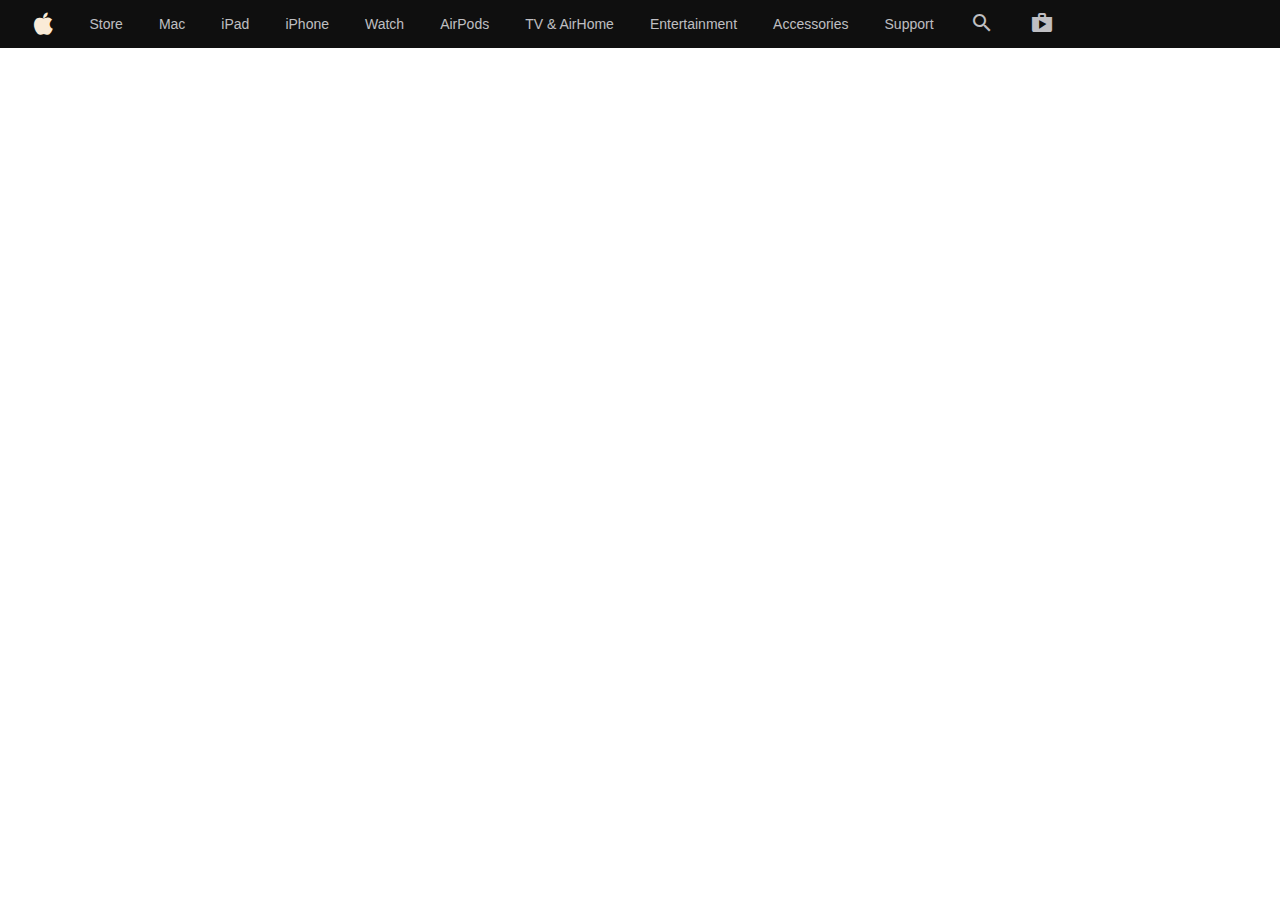
<file: Apple_Navbar/static/index.html>
<!DOCTYPE html>
<html lang="en">
  <head>
    <meta charset="UTF-8" />
    <meta http-equiv="X-UA-Compatible" content="IE=edge" />
    <meta name="viewport" content="width=device-width, initial-scale=1.0" />
    <title>Apple Navbar</title>
    <link rel="stylesheet" href="./styles.css" />
    <link
      rel="stylesheet"
      href="https://cdnjs.cloudflare.com/ajax/libs/font-awesome/4.7.0/css/font-awesome.min.css"
    />
    <link
      href="https://fonts.googleapis.com/icon?family=Material+Icons"
      rel="stylesheet"
    />
  </head>
  <body>
    <header>
      <nav class="container">
        <div class="item logo">
          <i class="fa fa-apple" id="icon"></i>
        </div>
        <div class="item">Store</div>
        <div class="item">Mac</div>
        <div class="item">iPad</div>
        <div class="item">iPhone</div>
        <div class="item">Watch</div>
        <div class="item">AirPods</div>
        <div class="item">TV & AirHome</div>
        <div class="item">Entertainment</div>
        <div class="item">Accessories</div>
        <div class="item">Support</div>
        <div class="item">
          <span class="material-icons">search</span>
        </div>
        <div class="item">
          <span class="material-icons">shopping_bag</span>
        </div>
      </nav>
    </header>
  </body>
</html>
</file>
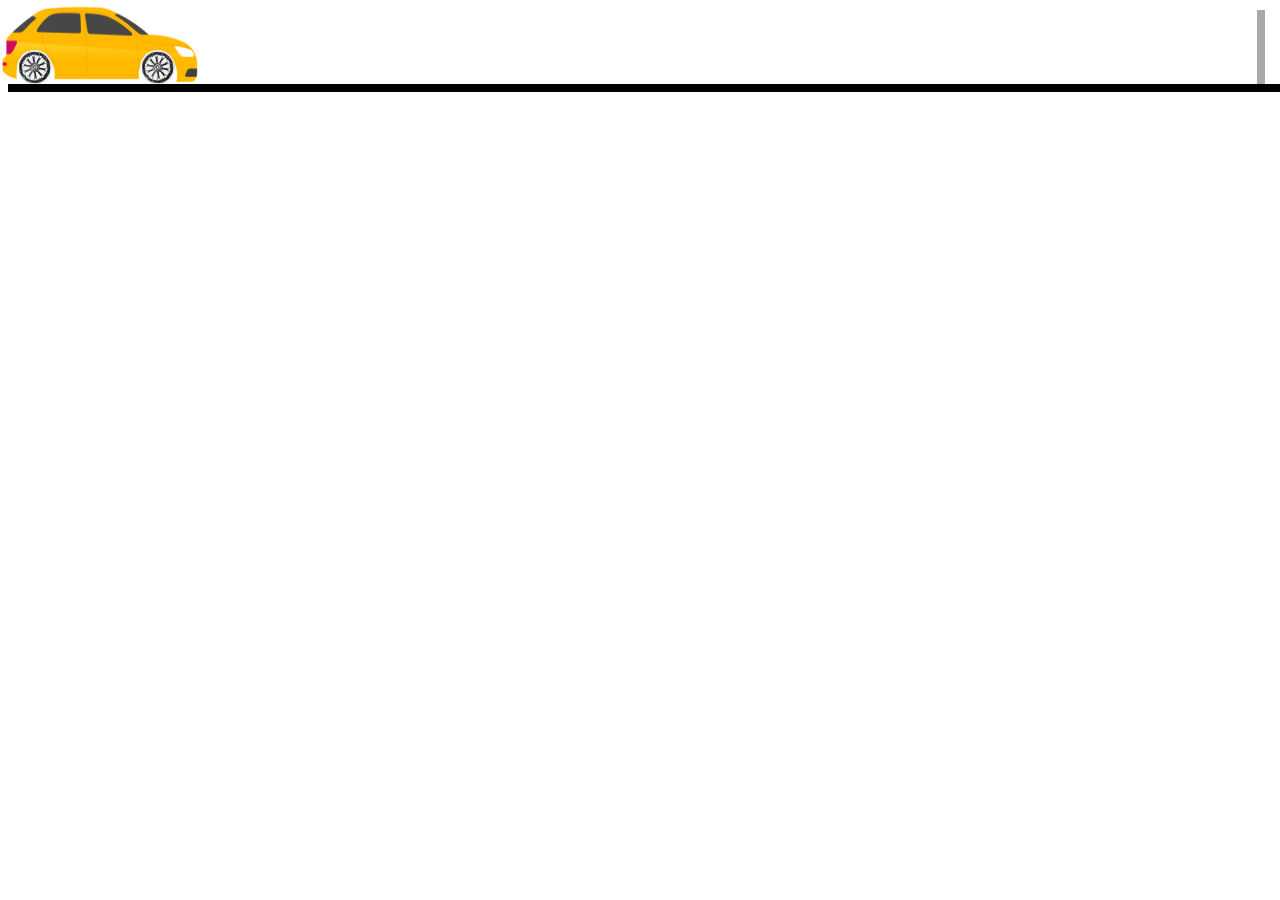
<file: Car_Animation/Static/index.html>
<!DOCTYPE html>
<html lang="en">
  <head>
    <meta charset="UTF-8" />
    <meta http-equiv="X-UA-Compatible" content="IE=edge" />
    <meta name="viewport" content="width=device-width, initial-scale=1.0" />
    <title>Car</title>
    <link rel="stylesheet" href="./styles.css" />
  </head>
  <body>
    <div class="car-animation">
      <img src="../car.png" alt="" class="car" />
      <img src="../images.jpg" alt="" class="wheel-1" />
      <img src="../images.jpg" alt="" class="wheel-2" />
    </div>
    <div class="post"></div>
    <div class="road"></div>
  </body>
</html>
</file>
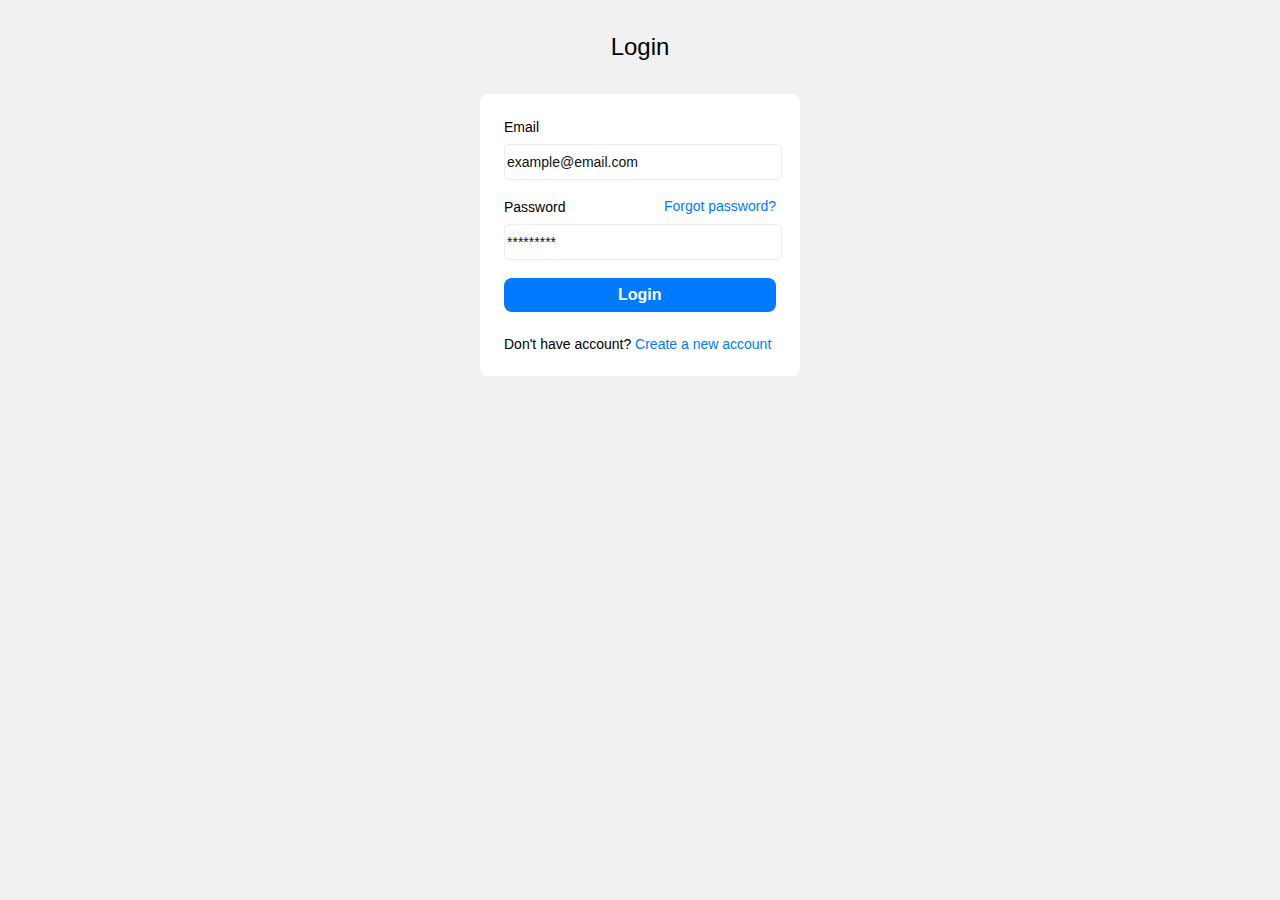
<file: Log_in/Static/index.html>
<!DOCTYPE html>
<html lang="en">
  <head>
    <meta charset="UTF-8" />
    <meta http-equiv="X-UA-Compatible" content="IE=edge" />
    <meta name="viewport" content="width=device-width, initial-scale=1.0" />
    <title>Login Form</title>
    <link rel="stylesheet" href="./styles.css" />
  </head>
  <body>
    <section class="main">
      <span class="title">Login</span>
      <section class="container">
        <section class="item-email">
          <span class="txt-email">Email</span>
          <input
            type="email"
            class="id-email"
            placeholder="example@email.com"
          />
        </section>
        <section class="item-password">
          <span class="txt-password">Password</span>
          <span class="forgot">
            <a href="" class="new">Forgot password?</a>
          </span>
          <input type="password" class="id-password" placeholder="*********" />
        </section>

        <section class="button">
          <span class="login">
            <a href="" class="newlogin">Login</a>
          </span>
        </section>

        <section class="account">
          <span class="acc">Don't have account?</span>
          <span><a href="" class="new">Create a new account</a></span>
        </section>
      </section>
    </section>
  </body>
</html>
</file>
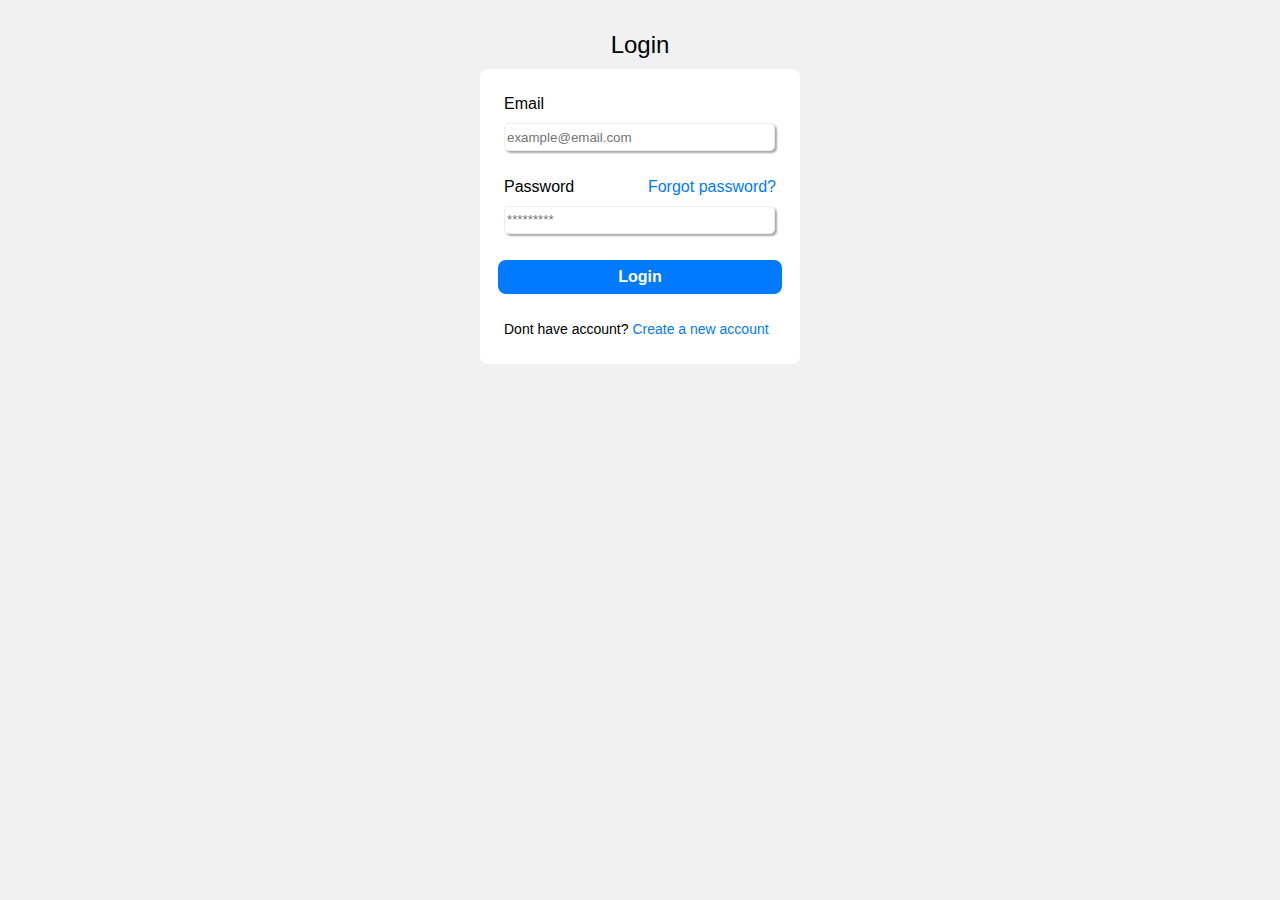
<file: Log_in/Static_2/index.html>
<!DOCTYPE html>
<html lang="en">
  <head>
    <meta charset="UTF-8" />
    <meta http-equiv="X-UA-Compatible" content="IE=edge" />
    <meta name="viewport" content="width=device-width, initial-scale=1.0" />
    <title>Login 2</title>
    <link rel="stylesheet" href="./styles.css" />
  </head>
  <body>
    <div class="root-container">
      <span class="title">Login</span>
      <div class="container">
        <div class="box-email">
          <label for="email">Email</label>
          <input
            type="email"
            id="email"
            placeholder="example@email.com"
            class="inpt-email"
          />
        </div>
        <div class="box-password">
          <div class="line">
            <label for="password">Password</label>
            <a href="#">Forgot password?</a>
          </div>
          <input
            type="password"
            id="password"
            placeholder="*********"
            class="inpt-pass"
          />
        </div>
        <div class="login-button">
          <button class="button">Login</button>
        </div>
        <div class="account">
          <span>Dont have account?</span>
          <a href="#">Create a new account</a>
        </div>
      </div>
    </div>
  </body>
</html>
</file>
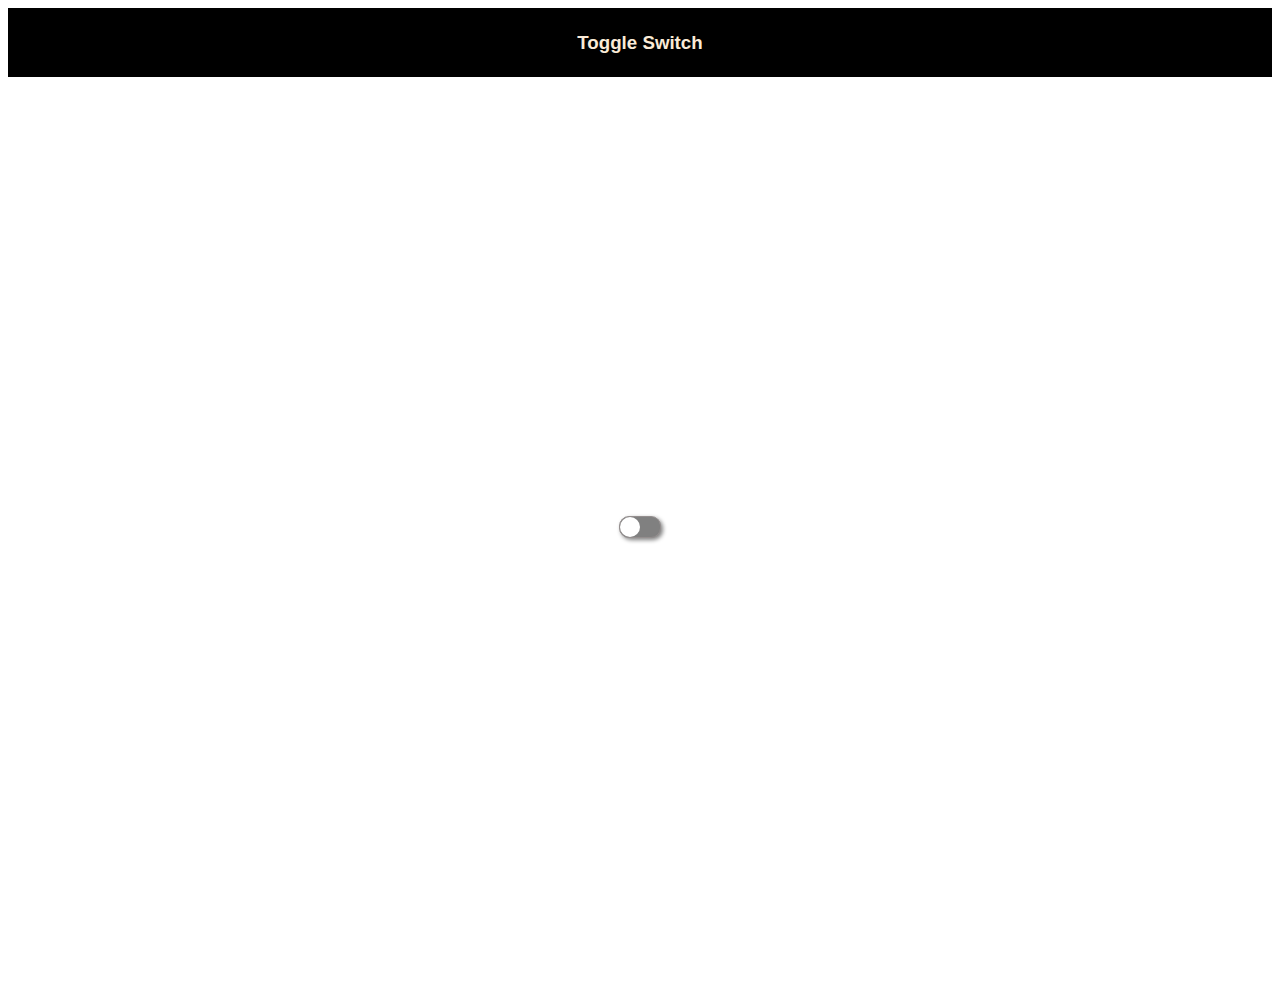
<file: toggle_switch/static/index.html>
<!DOCTYPE html>
<html lang="en">
  <head>
    <meta charset="UTF-8" />
    <meta http-equiv="X-UA-Compatible" content="IE=edge" />
    <meta name="viewport" content="width=device-width, initial-scale=1.0" />
    <title>Toggle Switch</title>
    <link rel="stylesheet" href="./styles.css" />
  </head>
  <body>
    <div class="title">
      <h3>Toggle Switch</h3>
    </div>
    <div class="container">
      <input type="checkbox" id="check" />
      <label for="check">
        <span class="circle"></span>
        <div class="border"></div>
      </label>
    </div>
  </body>
</html>
</file>
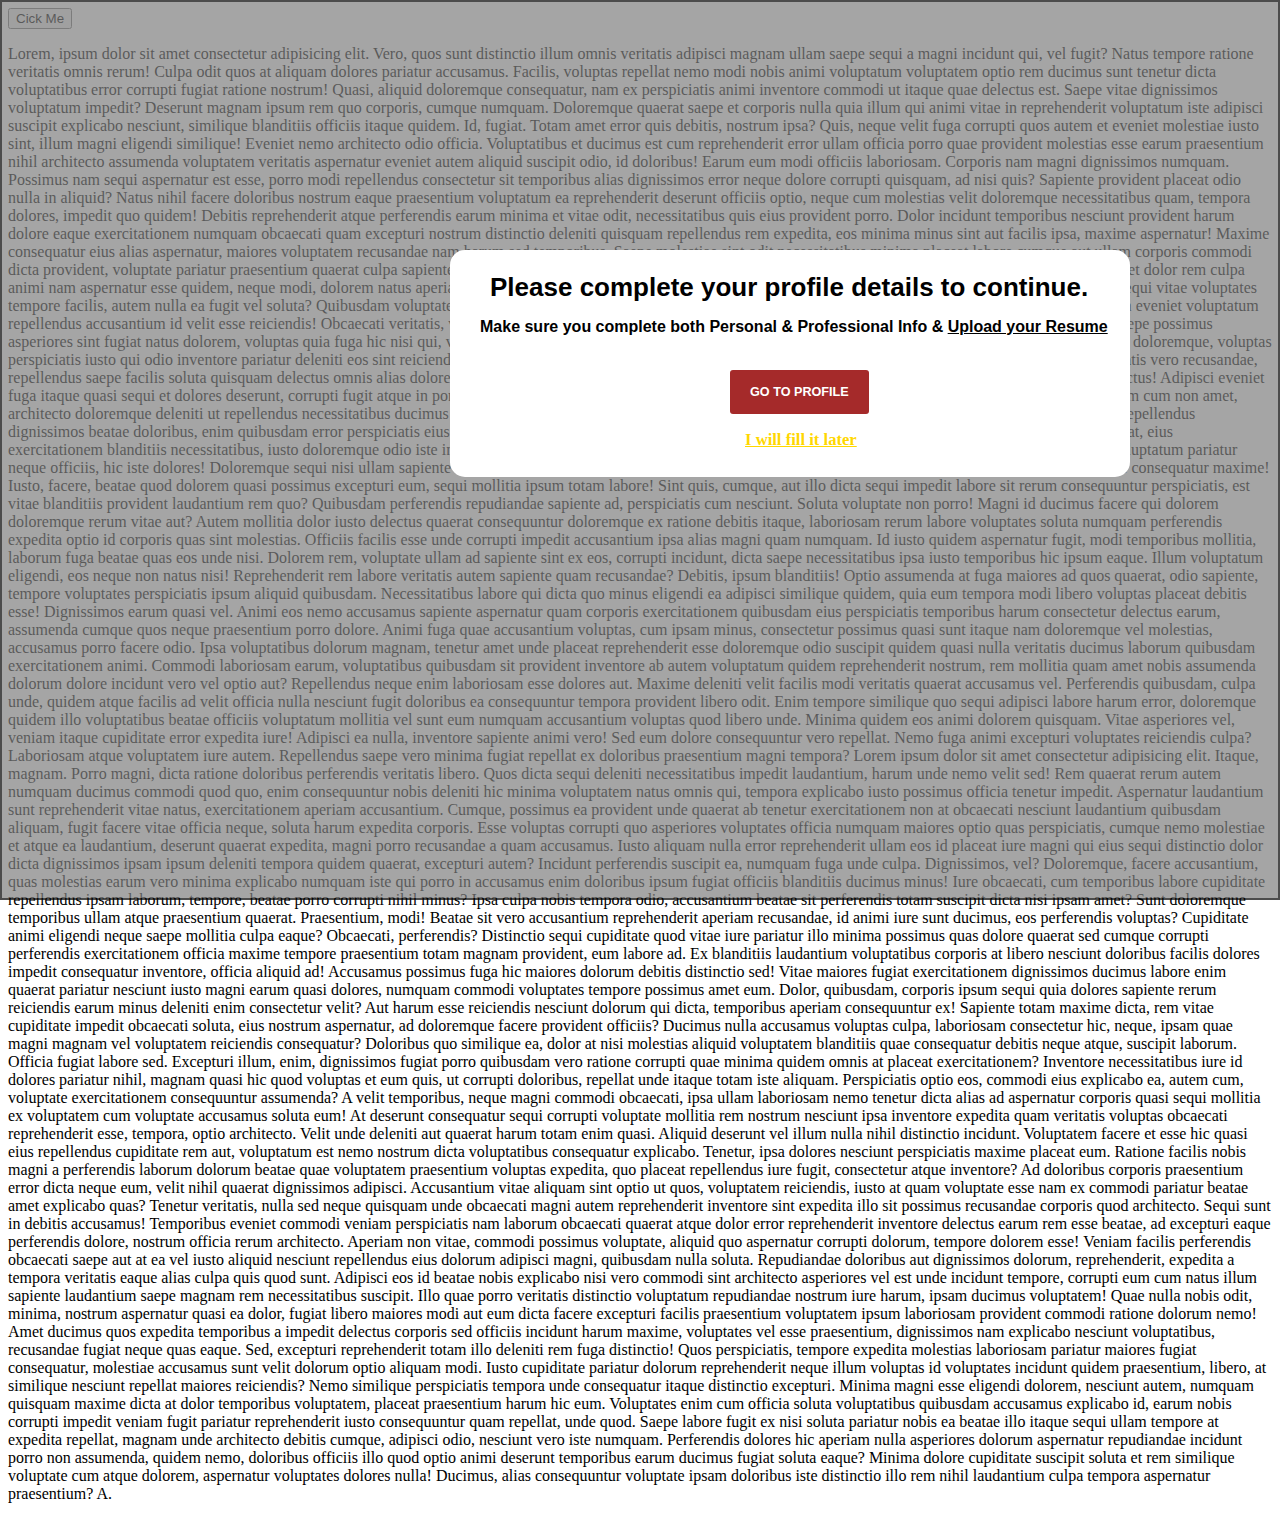
<file: Accio-Profile-PopUp/static/hw.html>
<!DOCTYPE html>
<html lang="en">
  <head>
    <meta charset="UTF-8" />
    <meta http-equiv="X-UA-Compatible" content="IE=edge" />
    <meta name="viewport" content="width=device-width, initial-scale=1.0" />
    <title>HomeWork</title>
    <link rel="stylesheet" href="./hw.css" />
  </head>
  <body>
    <div class="main1"></div>
    <div class="main">
      <h2 class="title">Please complete your profile details to continue.</h2>
      <h5 class="please">
        Make sure you complete both Personal & Professional Info &
        <span class="upload"
          ><a href="" class="resume">Upload your Resume</a></span
        >
      </h5>
      <div class="button">
        <span class="profile">
          <a href="" class="prof"> GO TO PROFILE </a>
        </span>
      </div>
      <div class="later">
        <span class="fill">
          <a href="" class="i">I will fill it later</a>
        </span>
      </div>
    </div>
    <button>Cick Me</button>
    <p>
      Lorem, ipsum dolor sit amet consectetur adipisicing elit. Vero, quos sunt
      distinctio illum omnis veritatis adipisci magnam ullam saepe sequi a magni
      incidunt qui, vel fugit? Natus tempore ratione veritatis omnis rerum!
      Culpa odit quos at aliquam dolores pariatur accusamus. Facilis, voluptas
      repellat nemo modi nobis animi voluptatum voluptatem optio rem ducimus
      sunt tenetur dicta voluptatibus error corrupti fugiat ratione nostrum!
      Quasi, aliquid doloremque consequatur, nam ex perspiciatis animi inventore
      commodi ut itaque quae delectus est. Saepe vitae dignissimos voluptatum
      impedit? Deserunt magnam ipsum rem quo corporis, cumque numquam.
      Doloremque quaerat saepe et corporis nulla quia illum qui animi vitae in
      reprehenderit voluptatum iste adipisci suscipit explicabo nesciunt,
      similique blanditiis officiis itaque quidem. Id, fugiat. Totam amet error
      quis debitis, nostrum ipsa? Quis, neque velit fuga corrupti quos autem et
      eveniet molestiae iusto sint, illum magni eligendi similique! Eveniet nemo
      architecto odio officia. Voluptatibus et ducimus est cum reprehenderit
      error ullam officia porro quae provident molestias esse earum praesentium
      nihil architecto assumenda voluptatem veritatis aspernatur eveniet autem
      aliquid suscipit odio, id doloribus! Earum eum modi officiis laboriosam.
      Corporis nam magni dignissimos numquam. Possimus nam sequi aspernatur est
      esse, porro modi repellendus consectetur sit temporibus alias dignissimos
      error neque dolore corrupti quisquam, ad nisi quis? Sapiente provident
      placeat odio nulla in aliquid? Natus nihil facere doloribus nostrum eaque
      praesentium voluptatum ea reprehenderit deserunt officiis optio, neque cum
      molestias velit doloremque necessitatibus quam, tempora dolores, impedit
      quo quidem! Debitis reprehenderit atque perferendis earum minima et vitae
      odit, necessitatibus quis eius provident porro. Dolor incidunt temporibus
      nesciunt provident harum dolore eaque exercitationem numquam obcaecati
      quam excepturi nostrum distinctio deleniti quisquam repellendus rem
      expedita, eos minima minus sint aut facilis ipsa, maxime aspernatur!
      Maxime consequatur eius alias aspernatur, maiores voluptatem recusandae
      nam harum sed temporibus. Saepe molestiae sint odit necessitatibus minima
      placeat labore cumque aut ullam corporis commodi dicta provident,
      voluptate pariatur praesentium quaerat culpa sapiente quod! Ad veritatis
      at vel corporis delectus nulla cum illum quia fuga dolores. Impedit ea
      sint aliquam amet dolor rem culpa animi nam aspernatur esse quidem, neque
      modi, dolorem natus aperiam corrupti earum itaque magni soluta temporibus
      consequatur hic voluptatum. Deleniti atque voluptate sequi vitae
      voluptates tempore facilis, autem nulla ea fugit vel soluta? Quibusdam
      voluptates pariatur aperiam iste eaque neque nihil eum quos nobis quas
      magnam impedit, maiores, incidunt veniam eveniet voluptatum repellendus
      accusantium id velit esse reiciendis! Obcaecati veritatis, vel doloremque
      dolor, illo, eos porro soluta blanditiis natus aut incidunt eius? Maiores
      veritatis cumque saepe possimus asperiores sint fugiat natus dolorem,
      voluptas quia fuga hic nisi qui, voluptatibus recusandae libero facere
      exercitationem eaque autem aspernatur. Dolores vitae dolorem ullam
      doloremque, voluptas perspiciatis iusto qui odio inventore pariatur
      deleniti eos sint reiciendis reprehenderit nisi aliquam eius nam
      aspernatur dignissimos ratione? Qui perferendis ea libero, est veritatis
      vero recusandae, repellendus saepe facilis soluta quisquam delectus omnis
      alias dolores repellat iste beatae? Eum consequuntur ex quam praesentium
      nesciunt aliquam odit expedita facilis delectus! Adipisci eveniet fuga
      itaque quasi sequi et dolores deserunt, corrupti fugit atque in porro ad
      consequatur magni doloremque tempore dicta eaque provident dolorem,
      quibusdam ipsam aut. Totam cum non amet, architecto doloremque deleniti ut
      repellendus necessitatibus ducimus exercitationem laborum provident porro
      magnam hic quos minima, veritatis itaque fuga. Maiores itaque repellendus
      dignissimos beatae doloribus, enim quibusdam error perspiciatis eius
      sapiente exercitationem saepe voluptate voluptatem distinctio, obcaecati
      odit. Ad enim unde, ipsum placeat, eius exercitationem blanditiis
      necessitatibus, iusto doloremque odio iste impedit dicta cumque ratione
      deserunt quidem praesentium a labore reprehenderit eum itaque? Voluptas
      voluptatum pariatur neque officiis, hic iste dolores! Doloremque sequi
      nisi ullam sapiente aliquid corporis magni reiciendis. In quibusdam quas
      necessitatibus et illum quo esse, ducimus molestiae consequatur maxime!
      Iusto, facere, beatae quod dolorem quasi possimus excepturi eum, sequi
      mollitia ipsum totam labore! Sint quis, cumque, aut illo dicta sequi
      impedit labore sit rerum consequuntur perspiciatis, est vitae blanditiis
      provident laudantium rem quo? Quibusdam perferendis repudiandae sapiente
      ad, perspiciatis cum nesciunt. Soluta voluptate non porro! Magni id
      ducimus facere qui dolorem doloremque rerum vitae aut? Autem mollitia
      dolor iusto delectus quaerat consequuntur doloremque ex ratione debitis
      itaque, laboriosam rerum labore voluptates soluta numquam perferendis
      expedita optio id corporis quas sint molestias. Officiis facilis esse unde
      corrupti impedit accusantium ipsa alias magni quam numquam. Id iusto
      quidem aspernatur fugit, modi temporibus mollitia, laborum fuga beatae
      quas eos unde nisi. Dolorem rem, voluptate ullam ad sapiente sint ex eos,
      corrupti incidunt, dicta saepe necessitatibus ipsa iusto temporibus hic
      ipsum eaque. Illum voluptatum eligendi, eos neque non natus nisi!
      Reprehenderit rem labore veritatis autem sapiente quam recusandae?
      Debitis, ipsum blanditiis! Optio assumenda at fuga maiores ad quos
      quaerat, odio sapiente, tempore voluptates perspiciatis ipsum aliquid
      quibusdam. Necessitatibus labore qui dicta quo minus eligendi ea adipisci
      similique quidem, quia eum tempora modi libero voluptas placeat debitis
      esse! Dignissimos earum quasi vel. Animi eos nemo accusamus sapiente
      aspernatur quam corporis exercitationem quibusdam eius perspiciatis
      temporibus harum consectetur delectus earum, assumenda cumque quos neque
      praesentium porro dolore. Animi fuga quae accusantium voluptas, cum ipsam
      minus, consectetur possimus quasi sunt itaque nam doloremque vel
      molestias, accusamus porro facere odio. Ipsa voluptatibus dolorum magnam,
      tenetur amet unde placeat reprehenderit esse doloremque odio suscipit
      quidem quasi nulla veritatis ducimus laborum quibusdam exercitationem
      animi. Commodi laboriosam earum, voluptatibus quibusdam sit provident
      inventore ab autem voluptatum quidem reprehenderit nostrum, rem mollitia
      quam amet nobis assumenda dolorum dolore incidunt vero vel optio aut?
      Repellendus neque enim laboriosam esse dolores aut. Maxime deleniti velit
      facilis modi veritatis quaerat accusamus vel. Perferendis quibusdam, culpa
      unde, quidem atque facilis ad velit officia nulla nesciunt fugit doloribus
      ea consequuntur tempora provident libero odit. Enim tempore similique quo
      sequi adipisci labore harum error, doloremque quidem illo voluptatibus
      beatae officiis voluptatum mollitia vel sunt eum numquam accusantium
      voluptas quod libero unde. Minima quidem eos animi dolorem quisquam. Vitae
      asperiores vel, veniam itaque cupiditate error expedita iure! Adipisci ea
      nulla, inventore sapiente animi vero! Sed eum dolore consequuntur vero
      repellat. Nemo fuga animi excepturi voluptates reiciendis culpa?
      Laboriosam atque voluptatem iure autem. Repellendus saepe vero minima
      fugiat repellat ex doloribus praesentium magni tempora? Lorem ipsum dolor
      sit amet consectetur adipisicing elit. Itaque, magnam. Porro magni, dicta
      ratione doloribus perferendis veritatis libero. Quos dicta sequi deleniti
      necessitatibus impedit laudantium, harum unde nemo velit sed! Rem quaerat
      rerum autem numquam ducimus commodi quod quo, enim consequuntur nobis
      deleniti hic minima voluptatem natus omnis qui, tempora explicabo iusto
      possimus officia tenetur impedit. Aspernatur laudantium sunt reprehenderit
      vitae natus, exercitationem aperiam accusantium. Cumque, possimus ea
      provident unde quaerat ab tenetur exercitationem non at obcaecati nesciunt
      laudantium quibusdam aliquam, fugit facere vitae officia neque, soluta
      harum expedita corporis. Esse voluptas corrupti quo asperiores voluptates
      officia numquam maiores optio quas perspiciatis, cumque nemo molestiae et
      atque ea laudantium, deserunt quaerat expedita, magni porro recusandae a
      quam accusamus. Iusto aliquam nulla error reprehenderit ullam eos id
      placeat iure magni qui eius sequi distinctio dolor dicta dignissimos ipsam
      ipsum deleniti tempora quidem quaerat, excepturi autem? Incidunt
      perferendis suscipit ea, numquam fuga unde culpa. Dignissimos, vel?
      Doloremque, facere accusantium, quas molestias earum vero minima explicabo
      numquam iste qui porro in accusamus enim doloribus ipsum fugiat officiis
      blanditiis ducimus minus! Iure obcaecati, cum temporibus labore cupiditate
      repellendus ipsam laborum, tempore, beatae porro corrupti nihil minus?
      Ipsa culpa nobis tempora odio, accusantium beatae sit perferendis totam
      suscipit dicta nisi ipsam amet? Sunt doloremque temporibus ullam atque
      praesentium quaerat. Praesentium, modi! Beatae sit vero accusantium
      reprehenderit aperiam recusandae, id animi iure sunt ducimus, eos
      perferendis voluptas? Cupiditate animi eligendi neque saepe mollitia culpa
      eaque? Obcaecati, perferendis? Distinctio sequi cupiditate quod vitae iure
      pariatur illo minima possimus quas dolore quaerat sed cumque corrupti
      perferendis exercitationem officia maxime tempore praesentium totam magnam
      provident, eum labore ad. Ex blanditiis laudantium voluptatibus corporis
      at libero nesciunt doloribus facilis dolores impedit consequatur
      inventore, officia aliquid ad! Accusamus possimus fuga hic maiores dolorum
      debitis distinctio sed! Vitae maiores fugiat exercitationem dignissimos
      ducimus labore enim quaerat pariatur nesciunt iusto magni earum quasi
      dolores, numquam commodi voluptates tempore possimus amet eum. Dolor,
      quibusdam, corporis ipsum sequi quia dolores sapiente rerum reiciendis
      earum minus deleniti enim consectetur velit? Aut harum esse reiciendis
      nesciunt dolorum qui dicta, temporibus aperiam consequuntur ex! Sapiente
      totam maxime dicta, rem vitae cupiditate impedit obcaecati soluta, eius
      nostrum aspernatur, ad doloremque facere provident officiis? Ducimus nulla
      accusamus voluptas culpa, laboriosam consectetur hic, neque, ipsam quae
      magni magnam vel voluptatem reiciendis consequatur? Doloribus quo
      similique ea, dolor at nisi molestias aliquid voluptatem blanditiis quae
      consequatur debitis neque atque, suscipit laborum. Officia fugiat labore
      sed. Excepturi illum, enim, dignissimos fugiat porro quibusdam vero
      ratione corrupti quae minima quidem omnis at placeat exercitationem?
      Inventore necessitatibus iure id dolores pariatur nihil, magnam quasi hic
      quod voluptas et eum quis, ut corrupti doloribus, repellat unde itaque
      totam iste aliquam. Perspiciatis optio eos, commodi eius explicabo ea,
      autem cum, voluptate exercitationem consequuntur assumenda? A velit
      temporibus, neque magni commodi obcaecati, ipsa ullam laboriosam nemo
      tenetur dicta alias ad aspernatur corporis quasi sequi mollitia ex
      voluptatem cum voluptate accusamus soluta eum! At deserunt consequatur
      sequi corrupti voluptate mollitia rem nostrum nesciunt ipsa inventore
      expedita quam veritatis voluptas obcaecati reprehenderit esse, tempora,
      optio architecto. Velit unde deleniti aut quaerat harum totam enim quasi.
      Aliquid deserunt vel illum nulla nihil distinctio incidunt. Voluptatem
      facere et esse hic quasi eius repellendus cupiditate rem aut, voluptatum
      est nemo nostrum dicta voluptatibus consequatur explicabo. Tenetur, ipsa
      dolores nesciunt perspiciatis maxime placeat eum. Ratione facilis nobis
      magni a perferendis laborum dolorum beatae quae voluptatem praesentium
      voluptas expedita, quo placeat repellendus iure fugit, consectetur atque
      inventore? Ad doloribus corporis praesentium error dicta neque eum, velit
      nihil quaerat dignissimos adipisci. Accusantium vitae aliquam sint optio
      ut quos, voluptatem reiciendis, iusto at quam voluptate esse nam ex
      commodi pariatur beatae amet explicabo quas? Tenetur veritatis, nulla sed
      neque quisquam unde obcaecati magni autem reprehenderit inventore sint
      expedita illo sit possimus recusandae corporis quod architecto. Sequi sunt
      in debitis accusamus! Temporibus eveniet commodi veniam perspiciatis nam
      laborum obcaecati quaerat atque dolor error reprehenderit inventore
      delectus earum rem esse beatae, ad excepturi eaque perferendis dolore,
      nostrum officia rerum architecto. Aperiam non vitae, commodi possimus
      voluptate, aliquid quo aspernatur corrupti dolorum, tempore dolorem esse!
      Veniam facilis perferendis obcaecati saepe aut at ea vel iusto aliquid
      nesciunt repellendus eius dolorum adipisci magni, quibusdam nulla soluta.
      Repudiandae doloribus aut dignissimos dolorum, reprehenderit, expedita a
      tempora veritatis eaque alias culpa quis quod sunt. Adipisci eos id beatae
      nobis explicabo nisi vero commodi sint architecto asperiores vel est unde
      incidunt tempore, corrupti eum cum natus illum sapiente laudantium saepe
      magnam rem necessitatibus suscipit. Illo quae porro veritatis distinctio
      voluptatum repudiandae nostrum iure harum, ipsam ducimus voluptatem! Quae
      nulla nobis odit, minima, nostrum aspernatur quasi ea dolor, fugiat libero
      maiores modi aut eum dicta facere excepturi facilis praesentium voluptatem
      ipsum laboriosam provident commodi ratione dolorum nemo! Amet ducimus quos
      expedita temporibus a impedit delectus corporis sed officiis incidunt
      harum maxime, voluptates vel esse praesentium, dignissimos nam explicabo
      nesciunt voluptatibus, recusandae fugiat neque quas eaque. Sed, excepturi
      reprehenderit totam illo deleniti rem fuga distinctio! Quos perspiciatis,
      tempore expedita molestias laboriosam pariatur maiores fugiat consequatur,
      molestiae accusamus sunt velit dolorum optio aliquam modi. Iusto
      cupiditate pariatur dolorum reprehenderit neque illum voluptas id
      voluptates incidunt quidem praesentium, libero, at similique nesciunt
      repellat maiores reiciendis? Nemo similique perspiciatis tempora unde
      consequatur itaque distinctio excepturi. Minima magni esse eligendi
      dolorem, nesciunt autem, numquam quisquam maxime dicta at dolor temporibus
      voluptatem, placeat praesentium harum hic eum. Voluptates enim cum officia
      soluta voluptatibus quibusdam accusamus explicabo id, earum nobis corrupti
      impedit veniam fugit pariatur reprehenderit iusto consequuntur quam
      repellat, unde quod. Saepe labore fugit ex nisi soluta pariatur nobis ea
      beatae illo itaque sequi ullam tempore at expedita repellat, magnam unde
      architecto debitis cumque, adipisci odio, nesciunt vero iste numquam.
      Perferendis dolores hic aperiam nulla asperiores dolorum aspernatur
      repudiandae incidunt porro non assumenda, quidem nemo, doloribus officiis
      illo quod optio animi deserunt temporibus earum ducimus fugiat soluta
      eaque? Minima dolore cupiditate suscipit soluta et rem similique voluptate
      cum atque dolorem, aspernatur voluptates dolores nulla! Ducimus, alias
      consequuntur voluptate ipsam doloribus iste distinctio illo rem nihil
      laudantium culpa tempora aspernatur praesentium? A.
    </p>
  </body>
</html>
</file>
<file: Apple_Navbar/static/styles.css>
body{
    margin: 0;
}
.container{
    background-color:rgba(0, 0, 0, 0.94);
    color: #e8e8edd1;
    width:100%;
    min-width:320px;
    height:48px;
    font-size: 14px;
    font-family: Arial, Helvetica, sans-serif;
    font-weight: 400;
    display:flex;
    justify-content:center;
    align-items: center;
}
.item{
    padding:12px 18px;
}
.item:hover{
background-color:antiquewhite;
color:black;
cursor:pointer;
}
#icon{
    font-size: 24px !important;
    color: antiquewhite !important;
}
#icon:hover{
    background-color:antiquewhite !important;
color:black !important;
}
</file>
<file: Car_Animation/Static/styles.css>
.car{
    width:200px;
    height:100px;

    
}

.car-animation{
    position:absolute;
    left:0px;
    top:0px;

    animation:straight 10s 2s infinite linear;
}

.wheel-1{
    position:absolute;
    left:17px;
    top:50px;

    width:35px;
    height:35px;
    border-radius: 50%;

    animation:turns1 2s 2s infinite linear;
    

}
.wheel-2{
    position:absolute;
    left:140px;
    top:50px;

    width:35px;
    height:35px;
    border-radius: 50%;

    animation:turns2 2s 2s infinite linear;
    
}

@keyframes turns1 {
    from{
        transform:rotate(0deg);
    }
    to{
        transform:rotate(360deg);

    }
}

@keyframes turns2 {
    from{
        transform:rotate(0deg);
    }
    to{
        transform:rotate(360deg);

    }
}



.road{
    position:absolute;
    width:100%;
    height:8px;
    background-color: black;
    top:84px;
    z-index:3;
}

.post{
    z-index:2;
    right:15px;
    top:10px;
    position:absolute;
    height:80px;
    width:8px;
    background-color:darkgray;

    animation:reverse1 8s 2s infinite linear;
    
}
@keyframes reverse1{
    from{
        right:15px;
        top:10px;
    }
    to{
        right:1550px;
        top:10px;
    }
}
@keyframes straight{
    from{
        left:0px;
        top:0px;
    }
    to{
        left:1350px;
        top:0px;
    }
}
</file>
<file: Log_in/Static/styles.css>
body{
    margin:0;
    background-color: rgb(241, 241, 241);
    /* background-color:rgba(249, 249, 249, 0.595); */
    font-family: Arial, Helvetica, sans-serif;
}
.main{
    width:320px;
    height: 334px;
    /* border:2px solid black; */

    display:flex;
    justify-content: center;

    margin:auto;
    margin-top:30px;
    padding:3px 9px 9px 9px;

    position: relative;

}
.title{
    font-size: 24px;
    font-weight: 400;
}

.container{
    width:320px;
    height:282px;
    
    border-radius:8px ;

    background-color: #ffffff;
    

    position:absolute;
    bottom:0;

   
}

.item-email,.item-password{
    
    margin-top: 24px;
    margin-left: 24px;
    margin-right:24px;

    width:272px;
    height:56px;
}

::placeholder{
    opacity: 1;
    color: #111;
    font-size: 14px;
    font-weight: 400;
}
.id-email,.id-password{
    border:1px solid #eee;
    border-radius:4px;

    width:272px;
    height:32px;
    margin-top: 8px;
}
.txt-email,.txt-password{
    font-size: 14px;
    font-weight: 400;
}
/* .item-password{
    
    width:272px;
    height:56px;

    position:relative;
    top: 24px;

} */
.forgot{
    font-size: 14px;
    font-weight: 400;
    position:absolute;
    right:24px;
}

.new:link, .new:visited{
    color:#007aff;
    text-decoration: none;

}

.new:hover,.new:active{
    color:#007aff;
    text-decoration:none;
}

.button{
    width: 272px;
    height:34px;
    border-radius:8px;
    background-color: #007aff;

    position:absolute;
    top:184px;
    left:24px;

    
}

.newlogin:link,.newlogin:visited{
    font-size: 16px;
    font-weight: 700;
    position:relative;
    left:114px;
    top:8px;
    color:#ffffff !important;
    text-decoration: none;
    
}
.newlogin:hover,.newlogin:active{
    font-size: 16px;
    font-weight: 700;
    position:relative;
    left:114px;
    top:8px;
    color:#ffffff !important;
    
}

.account{
    position:absolute;
    top:242px;
    left:24px;

    font-size: 14px;
}
</file>
<file: Log_in/Static_2/styles.css>
body{
    font-family: Arial, Helvetica, sans-serif;
    font-weight: 400;
    margin:0;
    background-color: rgb(241, 241, 241);

    display: flex;
    flex-direction: column;
    justify-content: center;
    align-items: center;

}
.root-container{
    width:350px;
    height: 334px;

    

    margin-top: 30px;

    display: flex;
    flex-flow: column wrap;
    justify-content: center;
    align-items: center;
}

.container{
    width:320px;
    height:295px;
    
   

    border-radius: 8px;

    display:flex;
    flex-flow:column wrap;
    justify-content:space-evenly;
    align-items: center;

    background-color:#ffffff;

    

}
.title{
    font-size:24px;
    padding-bottom: 10px;
}

.box-email,.box-password{
    width:272px;
    height:56px;

   


    display: flex;
    flex-flow: column wrap;
    justify-content:space-between;
}

.inpt-email,.inpt-pass{
    width:265px;
    height:24px;

    border:1px solid #eee;

    border-radius: 5px;
    box-shadow:2px 2px 2px darkgray;
  
}
.line{
    display:flex;
    justify-content: space-between;
}

a:link,a:visited{
    text-decoration:none;
    color:#007aff;
}
a:hover,a:active{
    text-decoration: none;
    color: #437ab4;
}

button{
    padding:8px 120px;
    font-size:16px;
    font-weight: 700 !important;
    color:#ffffff;
    background-color: #007aff;
    border:0;
    border-radius: 8px;
    cursor:pointer;

}
.account{
    width:272px;
    font-size: 14px;
}
</file>
<file: toggle_switch/static/styles.css>
.container{
    display: flex;
    flex-direction: column;
    justify-content: center;
    align-items: center;
   
    height:100vh;
}
input{
    position:absolute;
    width:0;
    height:0;
}
.title{
    background-color: black;
    color:antiquewhite;
    padding:5px;
    font-family: Arial, Helvetica, sans-serif;
    font-weight: 200;
    display: flex;
    justify-content: center;
    
    
}

input:checked + label{
    background-color:dodgerblue;
    
}
input:checked{
    background-color:dodgerblue;
}
input:checked + label >.circle{
    transform:translateX(20px);
}
label{
    display: inline-block;
    width:40px;
    height:20px;
    background-color: #808080;
    box-shadow:2px 2px 4px gray;
    border: .1px solid rgb(148, 142, 142);
    border-radius:10px;
    position:relative;
}

.circle{
    position: absolute;
    height:20px;
    width:20px;
    border-radius: 10px;
    background-color: #ffffff;


}
</file>
<file: Accio-Profile-PopUp/static/hw.css>
body{
   overflow-y: hidden;
   overflow-x: hidden;
   
}
.main1{
   
   border:2px solid black;
   background-color:#7f7f7f;
   position:fixed;
   top:0;
   right:0;
   left:0;
   bottom:0;
   opacity: .7;
  

}
.main{
    width:18cm ;
    height:6cm;
    background-color: white;
    border:0px solid black;
    border-radius: 15px;
    position:fixed;
    top:250px;
    left:450px;
    /* z-index: 1; */
    /* opacity: 1; */
    /*   */
}

.title{
    padding-left: 40px;
    font-size:26px;
    font-weight: 550;
    font-family: Arial, Helvetica, sans-serif;
    margin-bottom: 15px;
}
 .please{
    font-size:100%;
    padding-left:30px;
    margin-top: 0px;
    font-family: Arial, Helvetica, sans-serif;
 }

.resume:link,.resume:visited{
    color:black;
    
 }
 .resume:hover,.reusme:active{
    text-decoration: none;
    color: blue;
 }

 .profile{
    font-size:79%;
    font-weight: bold;
    font-family: Arial, Helvetica, sans-serif;
    background-color:brown;
    padding:15px 20px;
    position:absolute;
    left:280px;
    top:120px;
    display: inline-block;
    border-radius: 3px;

 }

 .prof:link,.prof:visited{
    color:white;
    text-decoration: none;
 }

 .prof:hover,.prof:active{
    text-decoration:underline;
 }
 .fill{
    position:absolute;
    left:295px;
    top:170px;
    font-size: 104%;
    font-weight: 900;
    padding-top:10px;
    display: inline-block;
 }
 .i:link,.i:visited{
    color:gold;
 }
 .i:hover,.i:active{
    text-decoration: none;
    font-size: 105%;
 }
</file>
